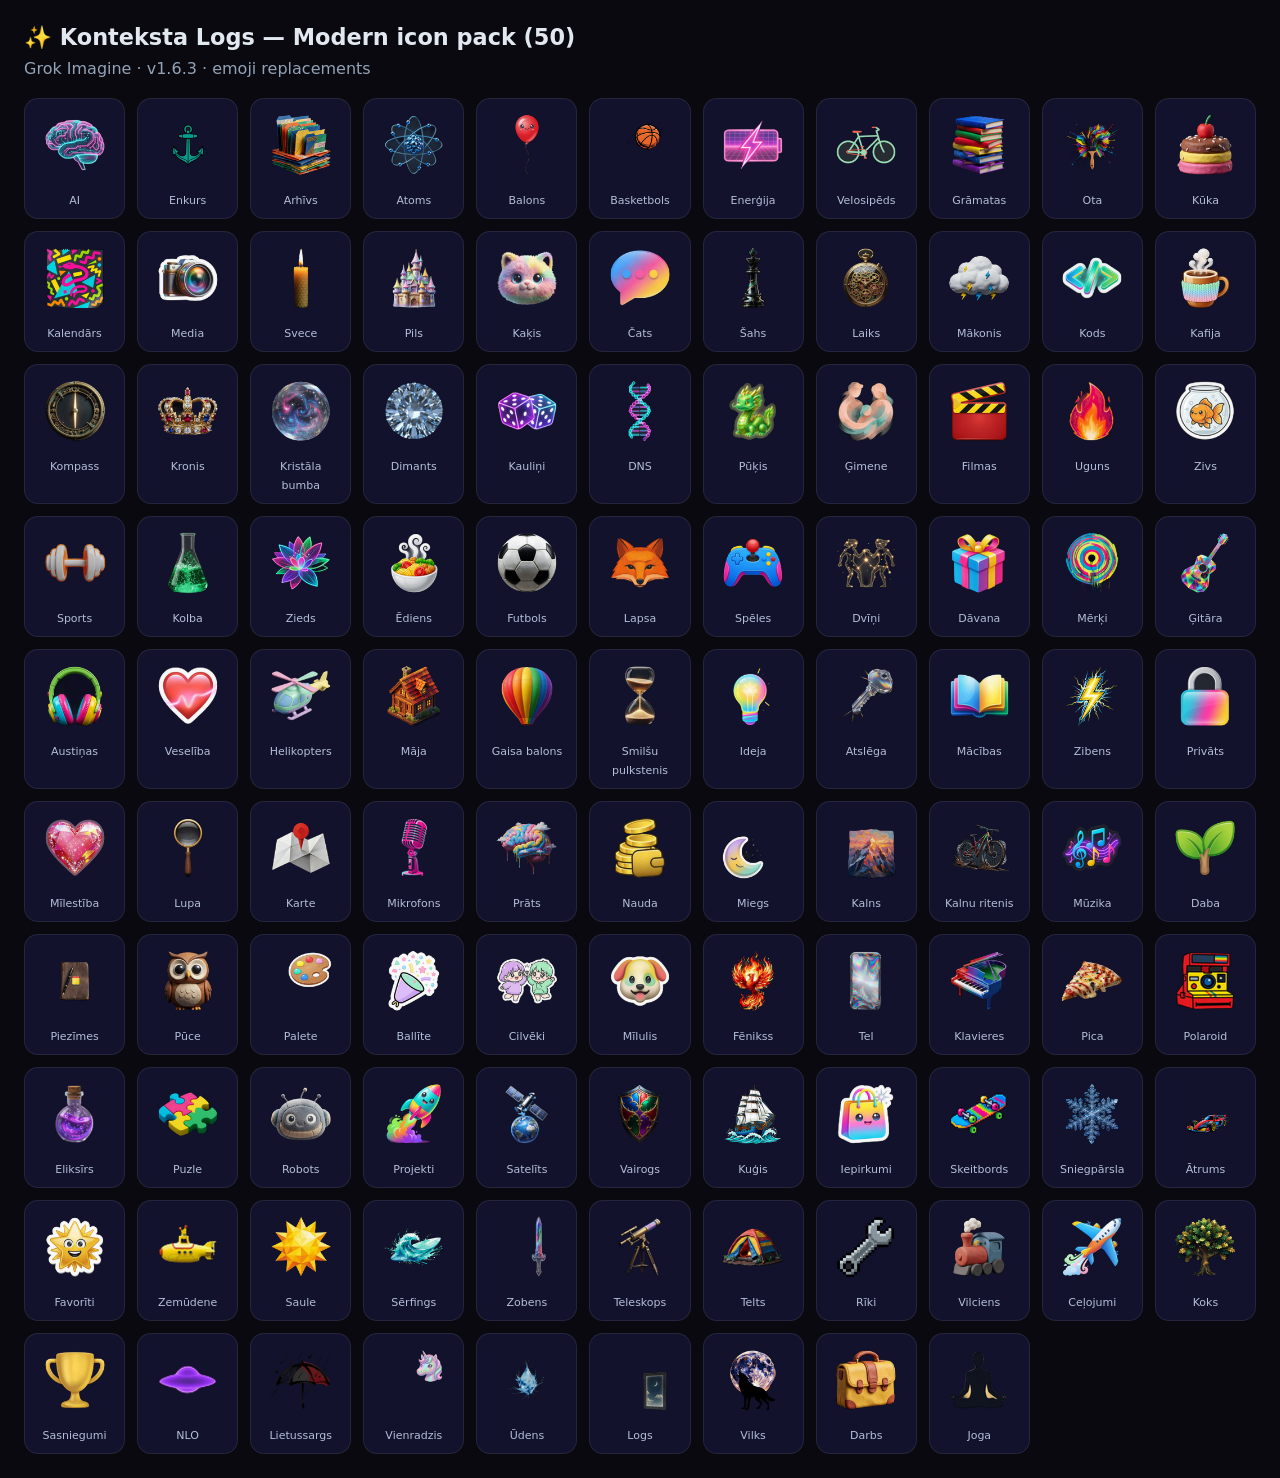
<file: icons-preview.html>
<!DOCTYPE html>
<html lang="lv">
<head>
<meta charset="UTF-8">
<title>Icon Pack Preview — Konteksta Logs v1.6.3</title>
<style>
  body { margin:0; background:#09090f; color:#e2e8f0; font-family:system-ui,sans-serif; padding:24px; }
  h1 { font-size:1.4rem; margin:0 0 8px; }
  p { color:#94a3b8; margin:0 0 20px; }
  .grid { display:grid; grid-template-columns:repeat(auto-fill,minmax(100px,1fr)); gap:12px; }
  .card { background:#12122c; border:1px solid rgba(255,255,255,.08); border-radius:14px; padding:10px; text-align:center; }
  .card img { width:72px; height:72px; object-fit:cover; border-radius:12px; display:block; margin:0 auto 8px; }
  .card span { font-size:11px; color:#b4bfd6; }
</style>
</head>
<body>
  <h1>✨ Konteksta Logs — Modern icon pack (50)</h1>
  <p>Grok Imagine · v1.6.3 · emoji replacements</p>
  <div class="grid" id="g"></div>
  <script>
  const ids = ["ai", "anchor", "archive", "atom", "balloon", "basketball", "battery", "bike", "books", "brush", "cake", "calendar", "camera", "candle", "castle", "cat", "chat", "chess", "clock", "cloud", "code", "coffee", "compass", "crown", "crystalball", "diamond", "dice", "dna", "dragon", "family", "film", "fire", "fish", "fitness", "flask", "flower", "food", "football", "fox", "game", "gemini", "gift", "goals", "guitar", "headphones", "health", "helicopter", "home", "hotair", "hourglass", "idea", "key", "learn", "lightning", "lock", "love", "magnifier", "map", "mic", "mind", "money", "moon", "mountain", "mtb", "music", "nature", "notes", "owl", "palette", "party", "people", "pet", "phoenix", "phone", "piano", "pizza", "polaroid", "potion", "puzzle", "robot", "rocket", "satellite", "shield", "ship", "shop", "skate", "snowflake", "speed", "star", "submarine", "sun", "surf", "sword", "telescope", "tent", "tools", "train", "travel", "tree", "trophy", "ufo", "umbrella", "unicorn", "water", "window", "wolf", "work", "yoga"];
  const labels = {"ai": "AI", "anchor": "Enkurs", "archive": "Arhīvs", "atom": "Atoms", "balloon": "Balons", "basketball": "Basketbols", "battery": "Enerģija", "bike": "Velosipēds", "books": "Grāmatas", "brush": "Ota", "cake": "Kūka", "calendar": "Kalendārs", "camera": "Media", "candle": "Svece", "castle": "Pils", "cat": "Kaķis", "chat": "Čats", "chess": "Šahs", "clock": "Laiks", "cloud": "Mākonis", "code": "Kods", "coffee": "Kafija", "compass": "Kompass", "crown": "Kronis", "crystalball": "Kristāla bumba", "diamond": "Dimants", "dice": "Kauliņi", "dna": "DNS", "dragon": "Pūķis", "family": "Ģimene", "film": "Filmas", "fire": "Uguns", "fish": "Zivs", "fitness": "Sports", "flask": "Kolba", "flower": "Zieds", "food": "Ēdiens", "football": "Futbols", "fox": "Lapsa", "game": "Spēles", "gemini": "Dvīņi", "gift": "Dāvana", "goals": "Mērķi", "guitar": "Ģitāra", "headphones": "Austiņas", "health": "Veselība", "helicopter": "Helikopters", "home": "Māja", "hotair": "Gaisa balons", "hourglass": "Smilšu pulkstenis", "idea": "Ideja", "key": "Atslēga", "learn": "Mācības", "lightning": "Zibens", "lock": "Privāts", "love": "Mīlestība", "magnifier": "Lupa", "map": "Karte", "mic": "Mikrofons", "mind": "Prāts", "money": "Nauda", "moon": "Miegs", "mountain": "Kalns", "mtb": "Kalnu ritenis", "music": "Mūzika", "nature": "Daba", "notes": "Piezīmes", "owl": "Pūce", "palette": "Palete", "party": "Ballīte", "people": "Cilvēki", "pet": "Mīlulis", "phoenix": "Fēnikss", "phone": "Tel", "piano": "Klavieres", "pizza": "Pica", "polaroid": "Polaroid", "potion": "Eliksīrs", "puzzle": "Puzle", "robot": "Robots", "rocket": "Projekti", "satellite": "Satelīts", "shield": "Vairogs", "ship": "Kuģis", "shop": "Iepirkumi", "skate": "Skeitbords", "snowflake": "Sniegpārsla", "speed": "Ātrums", "star": "Favorīti", "submarine": "Zemūdene", "sun": "Saule", "surf": "Sērfings", "sword": "Zobens", "telescope": "Teleskops", "tent": "Telts", "tools": "Rīki", "train": "Vilciens", "travel": "Ceļojumi", "tree": "Koks", "trophy": "Sasniegumi", "ufo": "NLO", "umbrella": "Lietussargs", "unicorn": "Vienradzis", "water": "Ūdens", "window": "Logs", "wolf": "Vilks", "work": "Darbs", "yoga": "Joga"};
  document.getElementById('g').innerHTML = ids.map(id =>
    `<div class="card"><img src="icons/pack/${id}.png" alt="${id}"><span>${labels[id]||id}</span></div>`
  ).join('');
  </script>
</body>
</html>
</file>
